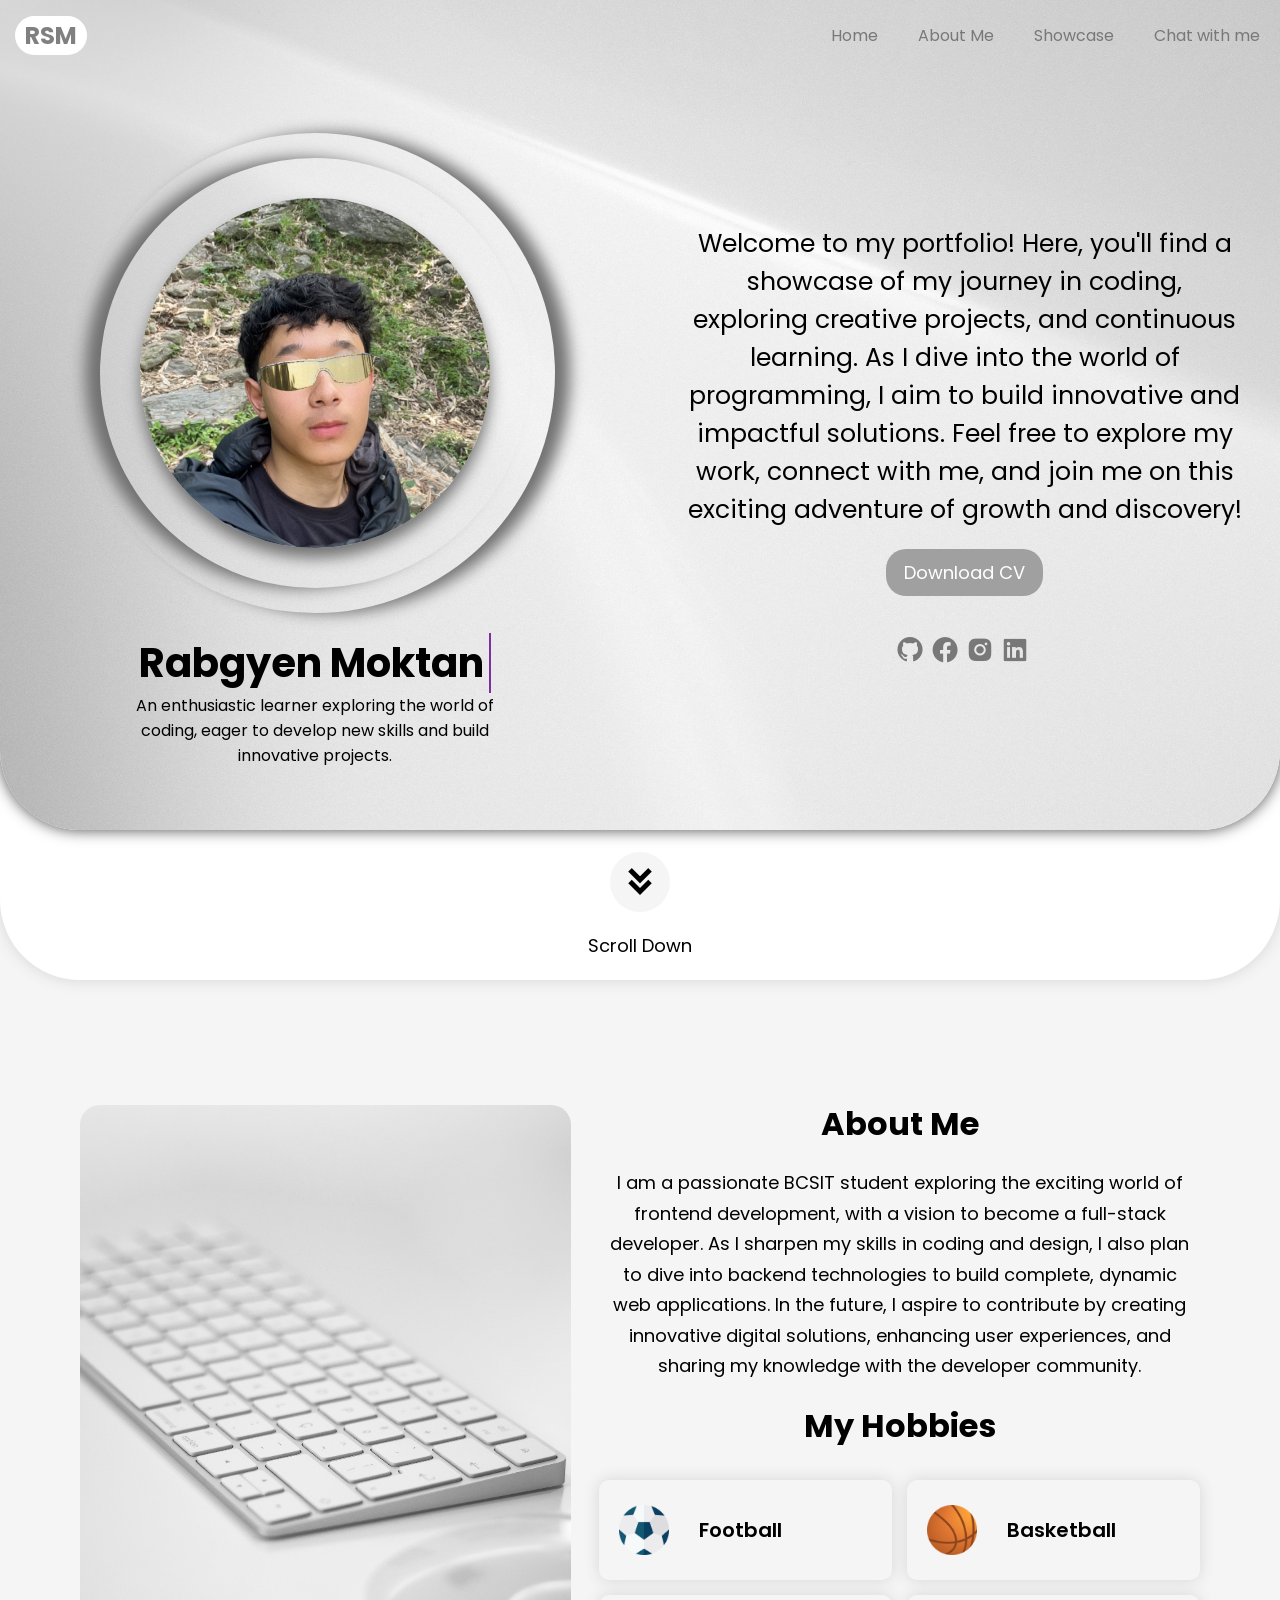
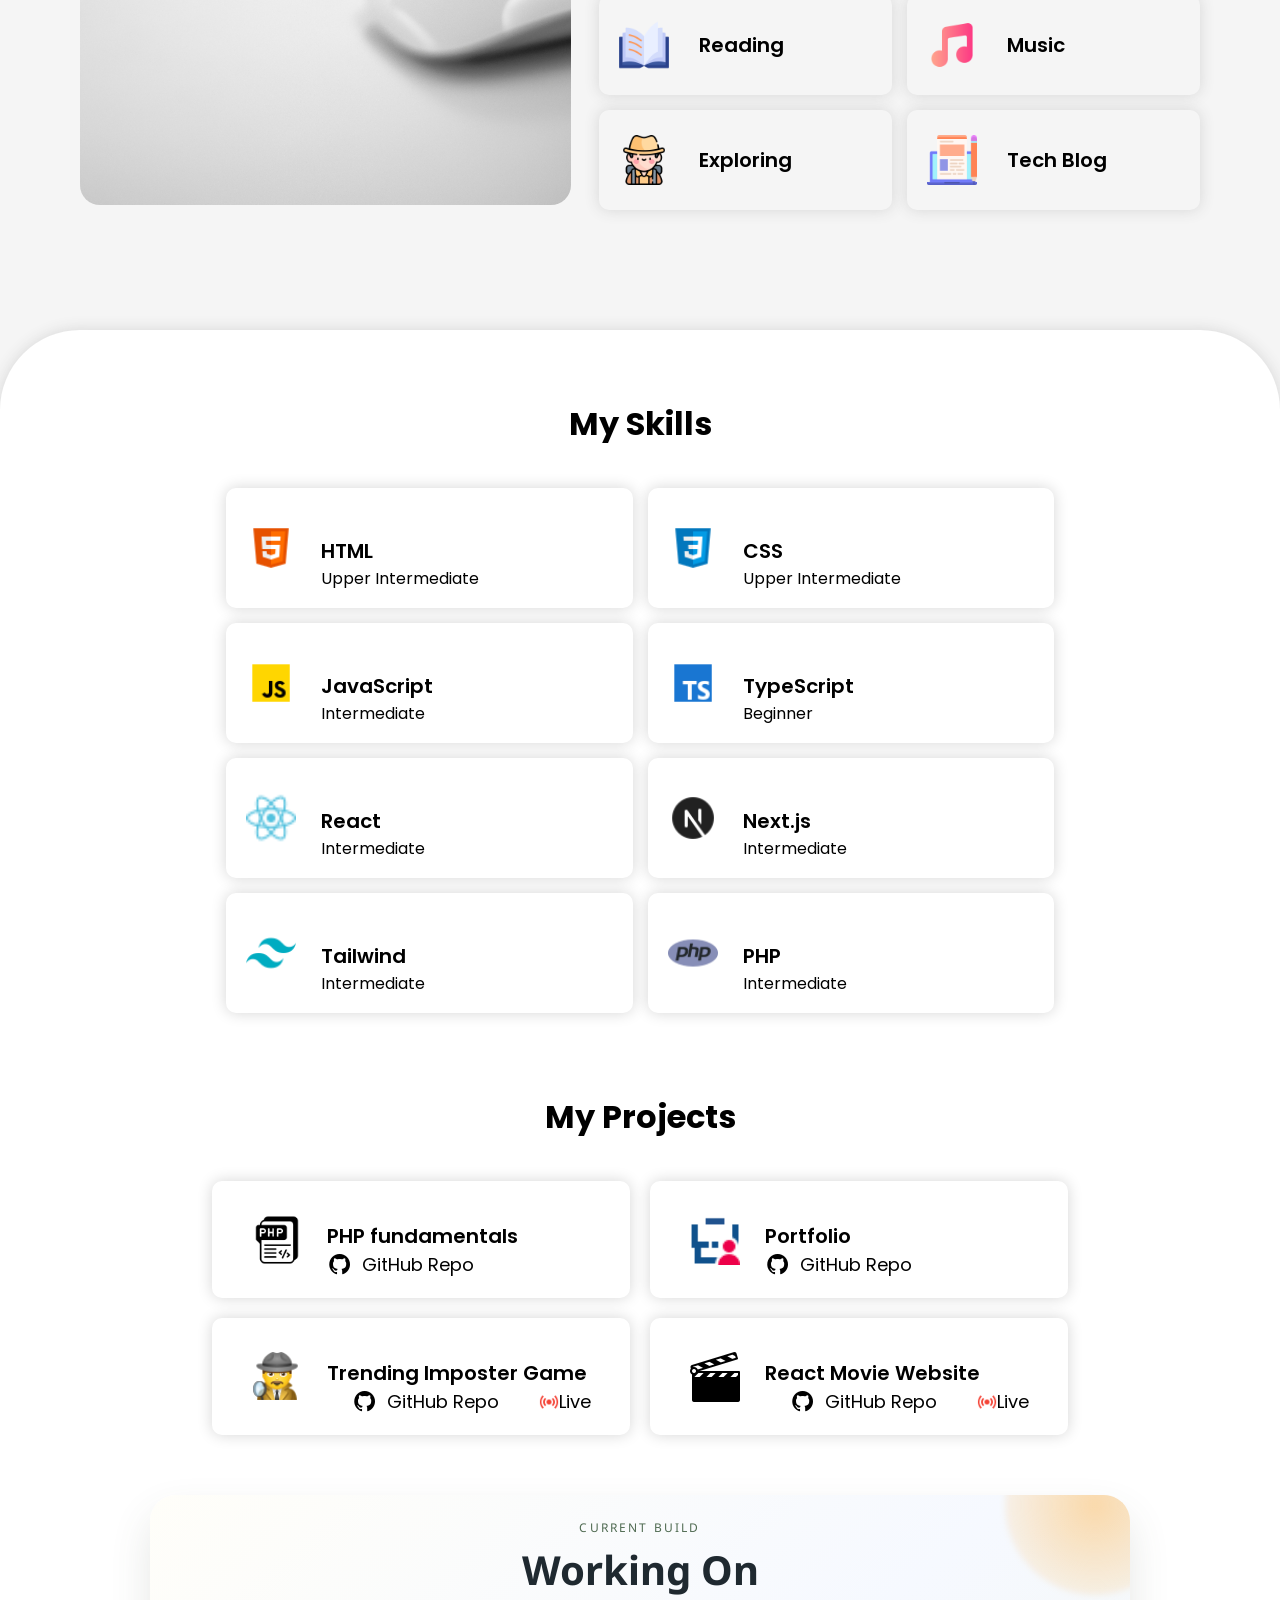
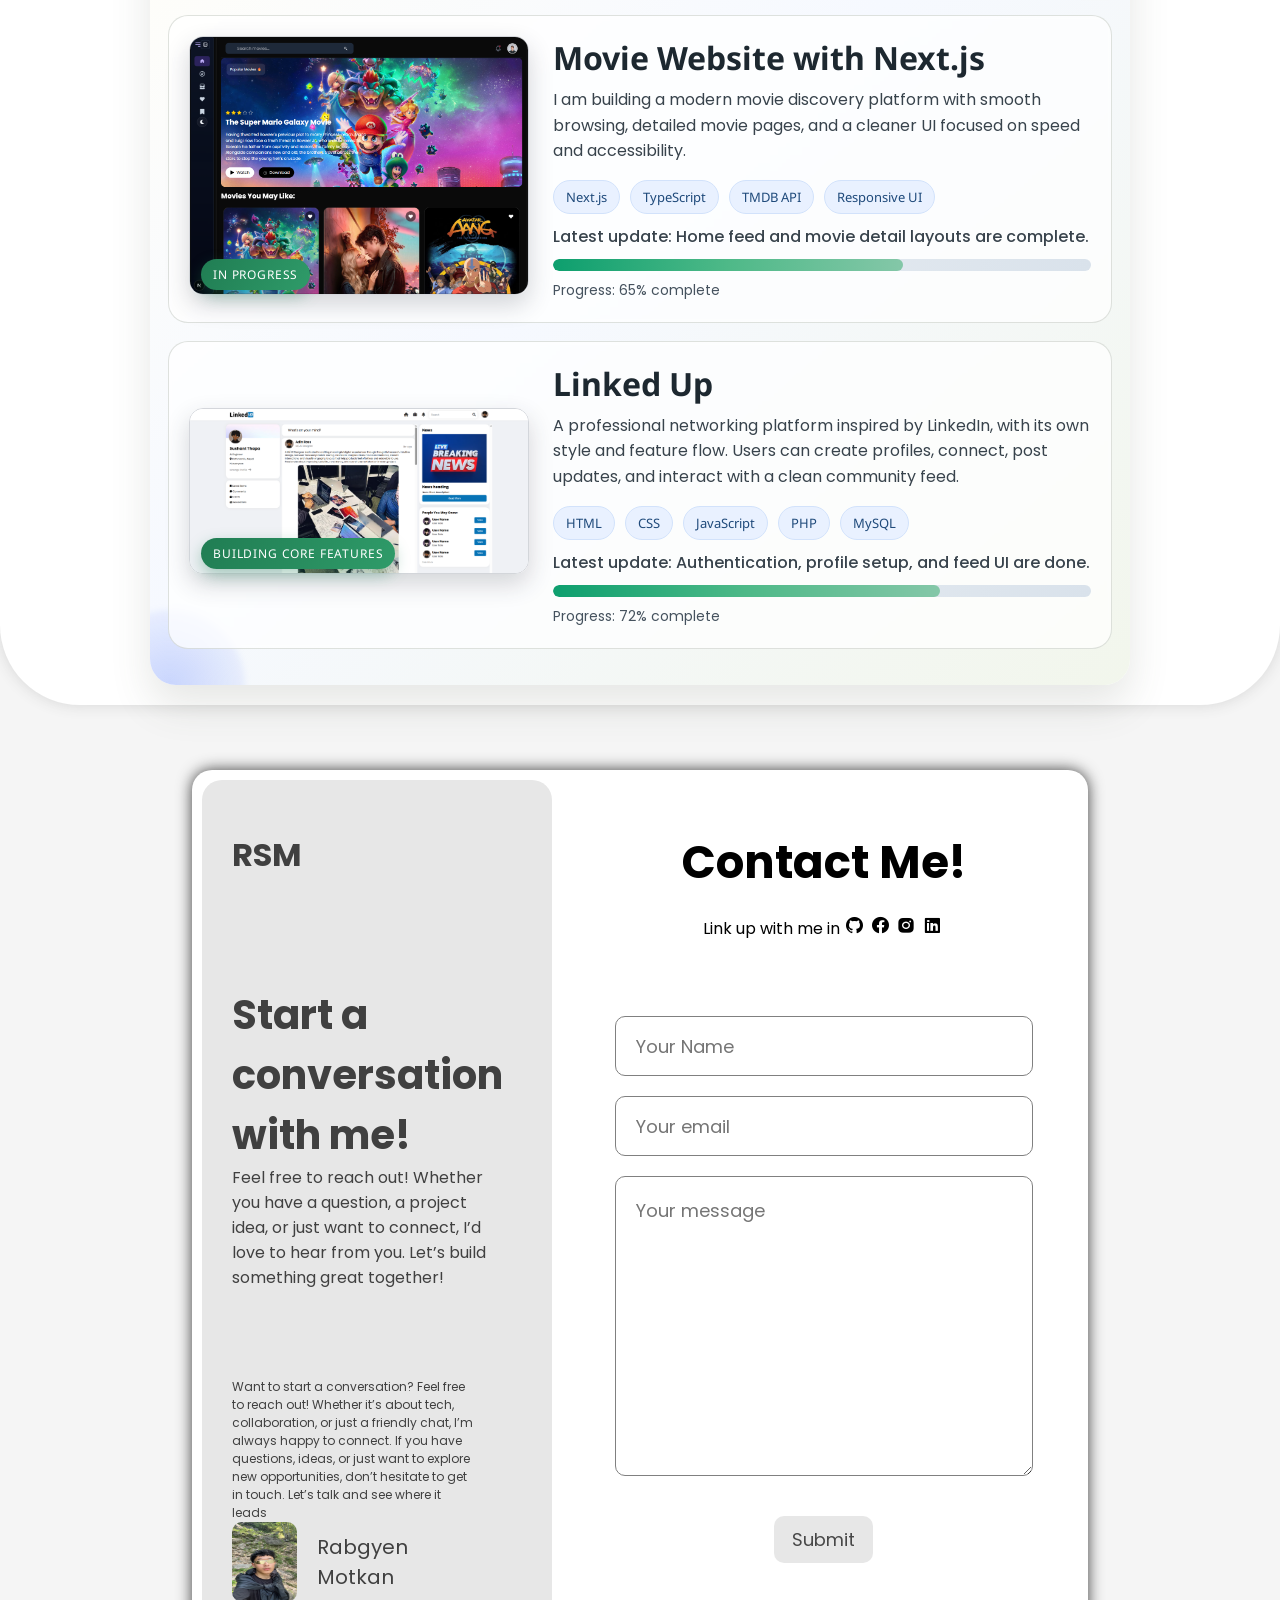
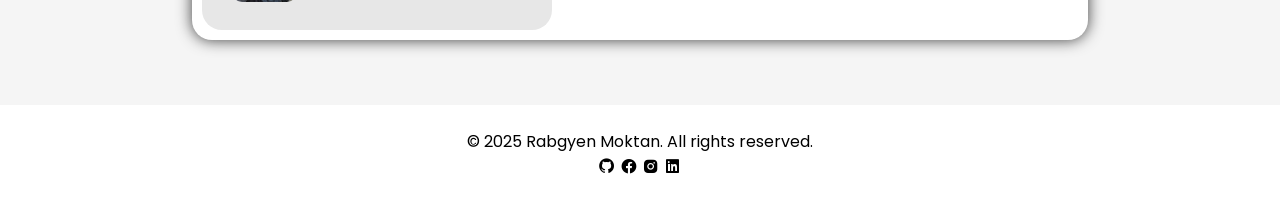
<file: index.html>
<!DOCTYPE html>
<html lang="en">

<head>
    <meta charset="UTF-8">
    <meta name="viewport" content="width=device-width, initial-scale=1.0">
    <link rel="stylesheet" href="style.css">
    <link href='https://unpkg.com/boxicons@2.1.4/css/boxicons.min.css' rel='stylesheet'>
    <link rel="preconnect" href="https://fonts.googleapis.com">
    <link rel="preconnect" href="https://fonts.gstatic.com" crossorigin>
    <link
        href="https://fonts.googleapis.com/css2?family=Noto+Sans:ital,wght@0,100..900;1,100..900&family=Poppins:ital,wght@0,100;0,200;0,300;0,400;0,500;0,600;0,700;0,800;0,900;1,100;1,200;1,300;1,400;1,500;1,600;1,700;1,800;1,900&family=Roboto:ital,wght@0,100;0,300;0,400;0,500;0,700;0,900;1,100;1,300;1,400;1,500;1,700;1,900&display=swap"
        rel="stylesheet">
    <title>Portfolio</title>
</head>

<body>
    <div class="container">
        <div class="home" id="home">
            <header>
                <nav>
                    <div class="logo">
                        <h1>
                            RSM
                        </h1>
                    </div>
                    <div class="menu-container">
                        <input type="checkbox" id="check">
                        <label for="check" class="open-bar"><i class='bx bx-menu-alt-right'></i></label>
                        <div class="links-container">
                            <label for="check" class="close-bar"><i class='bx bx-x'></i></label>
                            <a href="#home">Home</a>
                            <a href="#about">About Me</a>
                            <a href="#showcase">Showcase</a>
                            <a href="#contact" id="chat">Chat with me</a>
                        </div>
                    </div>
                </nav>
            </header>
            <div class="profile">
                <div class="profile-left">
                    <div class="profile-card">
                        <div class="circle-1 circle">
                            <div class="circle-2 circle">
                                <div class="img-circle circle"></div>
                            </div>
                        </div>
                        <h1>Rabgyen Moktan</h1>
                        <p>An enthusiastic learner exploring the world of coding, eager to develop new skills and build
                            innovative projects.</p>
                    </div>
                </div>
                <div class="profile-right">
                    <div class="description">
                        <p>Welcome to my portfolio! Here, you'll find a showcase of my journey in coding, exploring
                            creative projects, and continuous learning. As I dive into the world of programming, I aim
                            to build innovative and impactful solutions. Feel free to explore my work, connect with me,
                            and join me on this exciting adventure of growth and discovery!</p>
                        <a href="Rabgyen.pdf" download="Rabgyen_CV">
                            <button type="button">Download CV</button>
                        </a>
                        <div class="social-icons">
                            <a href="https://github.com/Rabgyen"><i class='bx bxl-github'></i></a>
                            <a href="https://www.facebook.com/rabgyen.moktan.3"><i
                                    class='bx bxl-facebook-circle'></i></a>
                            <a href="https://www.instagram.com/rabgyen_moktan/"><i class='bx bxl-instagram-alt'></i></a>
                            <a href="https://www.linkedin.com/in/rabgyen-moktan-95b639340/"><i
                                    class='bx bxl-linkedin-square'></i></a>
                        </div>
                    </div>
                </div>
            </div>
        </div>
        <div class="scroll-down">
            <i class='bx bxs-chevrons-down'></i>
            <p>Scroll Down</p>
        </div>
    </div>
    <div class="about" id="about">
        <div class="about-container">
            <div class="about-img"></div>
            <div class="about-info">
                <h1>About Me</h1>
                <p>I am a passionate BCSIT student exploring the exciting world of frontend development, with a vision
                    to become a full-stack developer. As I sharpen my skills in coding and design, I also plan to dive
                    into backend technologies to build complete, dynamic web applications. In the future, I aspire to
                    contribute by creating innovative digital solutions, enhancing user experiences, and sharing my
                    knowledge with the developer community. </p>
                <h1 id="my-hobbies">My Hobbies</h1>
                <div class="my-hobbies">
                    <div class="football hobbies">
                        <img src="./images/football-ball.png" alt="img" class="hobbies-img">
                        <p>Football</p>
                    </div>
                    <div class="basketball hobbies">
                        <img src="./images/basket.png" alt="img" class="hobbies-img">
                        <p>Basketball</p>
                    </div>
                    <div class="reading hobbies">
                        <img src="./images/book.png" alt="img" class="hobbies-img">
                        <p>Reading</p>
                    </div>
                    <div class="music hobbies">
                        <img src="./images/music.png" alt="img" class="hobbies-img">
                        <p>Music</p>
                    </div>
                    <div class="exploring hobbies">
                        <img src="./images/explorer.png" alt="img" class="hobbies-img">
                        <p>Exploring</p>
                    </div>
                    <div class="tech-blog hobbies">
                        <img src="./images/blogging.png" alt="img" class="hobbies-img">
                        <p>Tech Blog</p>
                    </div>
                </div>
            </div>
        </div>
    </div>
    <!---Projects-->
    <div class="showcase" id="showcase">
        <div class="skills">
            <h1>My Skills</h1>
            <div class="skill-list">
                <div class="html skill">
                    <img src="./images/icons8-html-48.png" alt="img">
                    <span>
                        <h1>HTML</h1>
                        <p>Upper Intermediate</p>
                    </span>
                </div>
                <div class="css skill">
                    <img src="./images/icons8-css-48.png" alt="img">
                    <span>
                        <h1>CSS</h1>
                        <p>Upper Intermediate</p>
                    </span>
                </div>
                <div class="javaScript skill">
                    <img src="./images/icons8-javascript-48.png" alt="img">
                    <span>
                        <h1>JavaScript</h1>
                        <p>Intermediate</p>
                    </span>
                </div>
                <div class="typescript skill">
                    <img src="./images/icons8-typescript-48.png" alt="img">
                    <span>
                        <h1>TypeScript</h1>
                        <p>Beginner</p>
                    </span>
                </div>
                <div class="react skill">
                    <img src="./images/icons8-react-24.png" alt="img">
                    <span>
                        <h1>React</h1>
                        <p>Intermediate</p>
                    </span>
                </div>
                <div class="next skill">
                    <img src="./images/icons8-nextjs-48.png" alt="img">
                    <span>
                        <h1>Next.js</h1>
                        <p>Intermediate</p>
                    </span>
                </div>
                <div class="tailwind skill">
                    <img src="./images/icons8-tailwind-css-48.png" alt="img">
                    <span>
                        <h1>Tailwind</h1>
                        <p>Intermediate</p>
                    </span>
                </div>
                <div class="php skill">
                    <img src="./images/icons8-php-48.png" alt="img">
                    <span>
                        <h1>PHP</h1>
                        <p>Intermediate</p>
                    </span>
                </div>
            </div>
        </div>
        <div class="project">
            <div class="projects">
                <h1>My Projects</h1>
                <div class="project-list">
                    <div class="php work">
                        <img src="./images/icons8-php-68.png" alt="img">
                        <span>
                            <h1>PHP fundamentals</h1>
                            <a href="https://github.com/Rabgyen/PHP"><i class='bx bxl-github'></i>
                                <p>GitHub Repo</p>
                            </a>
                        </span>
                    </div>
                    <div class="portfolio work">
                        <img src="./images/icons8-portfolio-32.png" alt="img">
                        <span>
                            <h1>Portfolio</h1>
                            <a href="https://github.com/Rabgyen/portfolio"><i class='bx bxl-github'></i>
                                <p>GitHub Repo</p>
                            </a>
                        </span>
                    </div>
                    <div class="imposter work">
                        <img src="./images/icons8-man-detective-48.png" alt="img">
                        <span>
                            <h1>Trending Imposter Game</h1>
                            <span style="display: flex;">
                                <a href="https://github.com/Rabgyen/Imposter-Game"><i class='bx bxl-github'></i>
                                    <p>GitHub Repo</p>
                                </a>
                                <a href="https://rabgyen.github.io/Imposter-Game/">
                                    <img src="./images/icons8-live-48.png" alt="live"
                                        style="height: 20px; width: 20px;">
                                    Live</a>
                            </span>
                        </span>
                    </div>
                    <div class="movie work">
                        <img src="./images/icons8-clapperboard-50.png" alt="img">
                        <span>
                            <h1>React Movie Website</h1>
                            <span style="display: flex;">
                                <a href="https://github.com/Rabgyen/movie-website"><i class='bx bxl-github'></i>
                                    <p>GitHub Repo</p>
                                </a>
                                <a href="https://rabgyen.github.io/movie-website/#/">
                                    <img src="./images/icons8-live-48.png" alt="live"
                                        style="height: 20px; width: 20px;">
                                    Live</a>
                            </span>
                        </span>
                    </div>
                </div>
            </div>
        </div>
        <div class="working">
            <div class="working-heading">
                <p class="working-eyebrow">Current Build</p>
                <h1>Working On</h1>
            </div>
            <div class="working-list">
                <div class="working-project">
                    <div class="working-image-wrap">
                        <img src="./images/movie-website-nextjs.png" alt="Movie website preview">
                        <span class="status-pill">In Progress</span>
                    </div>
                    <div class="working-content">
                        <h2>Movie Website with Next.js</h2>
                        <p>I am building a modern movie discovery platform with smooth browsing, detailed movie pages,
                            and a cleaner UI focused on speed and accessibility.</p>
                        <div class="working-meta">
                            <span>Next.js</span>
                            <span>TypeScript</span>
                            <span>TMDB API</span>
                            <span>Responsive UI</span>
                        </div>
                        <p class="working-update">Latest update: Home feed and movie detail layouts are complete.</p>
                        <div class="working-progress">
                            <div class="progress-track">
                                <span class="progress-fill"></span>
                            </div>
                            <p>Progress: 65% complete</p>
                        </div>
                    </div>
                </div>
                <div class="working-project">
                    <div class="working-image-wrap">
                        <img src="./images/linked-up.png" alt="Linked Up social platform preview">
                        <span class="status-pill">Building Core Features</span>
                    </div>
                    <div class="working-content">
                        <h2>Linked Up</h2>
                        <p>A professional networking platform inspired by LinkedIn, with its own style and feature flow.
                            Users can create profiles, connect, post updates, and interact with a clean community feed.
                        </p>
                        <div class="working-meta">
                            <span>HTML</span>
                            <span>CSS</span>
                            <span>JavaScript</span>
                            <span>PHP</span>
                            <span>MySQL</span>
                        </div>
                        <p class="working-update">Latest update: Authentication, profile setup, and feed UI are done.
                        </p>
                        <div class="working-progress">
                            <div class="progress-track">
                                <span class="progress-fill linked-up-progress"></span>
                            </div>
                            <p>Progress: 72% complete</p>
                        </div>
                    </div>
                </div>
            </div>
        </div>
    </div>
    <!--Contact-->
    <div class="contact" id="contact">
        <div class="form">
            <div class="side-form">
                <div class="inside-side-form">
                    <h1 id="side-form-heading">RSM</h1>
                    <div class="form-msg">
                        <h1>Start a conversation with me!</h1>
                        <p>Feel free to reach out! Whether you have a question, a project idea, or just want to connect,
                            I’d love to hear from you. Let’s build something great together!</p>
                    </div>
                </div>
                <div class="form-info">
                    <span>
                        <p>Want to start a conversation? Feel free to reach out! Whether it’s about tech, collaboration,
                            or just a friendly chat, I’m always happy to connect. If you have questions, ideas, or just
                            want to explore new opportunities, don’t hesitate to get in touch. Let’s talk and see where
                            it leads
                        </p>
                        <p id="form-p"><img src="./images/profile.JPG" alt="img"> Rabgyen Motkan</p>
                    </span>
                </div>
            </div>
            <div class="form-container">
                <div class="connet-with-me">
                    <h1>Contact Me!</h1>
                    <p>Link up with me in <a href="https://github.com/Rabgyen"><i class='bx bxl-github'></i></a>
                        <a href="https://www.facebook.com/rabgyen.moktan.3"><i class='bx bxl-facebook-circle'></i></a>
                        <a href="https://www.instagram.com/rabgyen_moktan/"><i class='bx bxl-instagram-alt'></i></a>
                        <a href="https://www.linkedin.com/in/rabgyen-moktan-005b70338/?trk=opento_sprofile_details"><i
                                class='bx bxl-linkedin-square'></i></a>
                    </p>
                </div>
                <form action="https://api.web3forms.com/submit" method="POST">
                    <input type="hidden" name="access_key" value="4c75dc6a-21fb-48da-babd-262c49529d23">
                    <input type="text" class="form-input" name="Name" placeholder="Your Name" required>
                    <input type="email" class="form-input" name="Email" placeholder="Your email" required>
                    <textarea class="form-input" name="Message" rows="6" placeholder="Your message"></textarea>
                    <button id="submit" type="submit">Submit</button>
                </form>
            </div>
        </div>
    </div>
    <footer>
        <p> © 2025 Rabgyen Moktan. All rights reserved.</p>
        <p><a href="https://github.com/Rabgyen"><i class='bx bxl-github'></i></a>
            <a href="https://www.facebook.com/rabgyen.moktan.3"><i class='bx bxl-facebook-circle'></i></a>
            <a href="https://www.instagram.com/rabgyen_moktan/"><i class='bx bxl-instagram-alt'></i></a>
            <a href="https://www.linkedin.com/in/rabgyen-moktan-005b70338/?trk=opento_sprofile_details"><i
                    class='bx bxl-linkedin-square'></i></a>
        </p>

    </footer>
    <script src="script.js"></script>
</body>

</html>
</file>
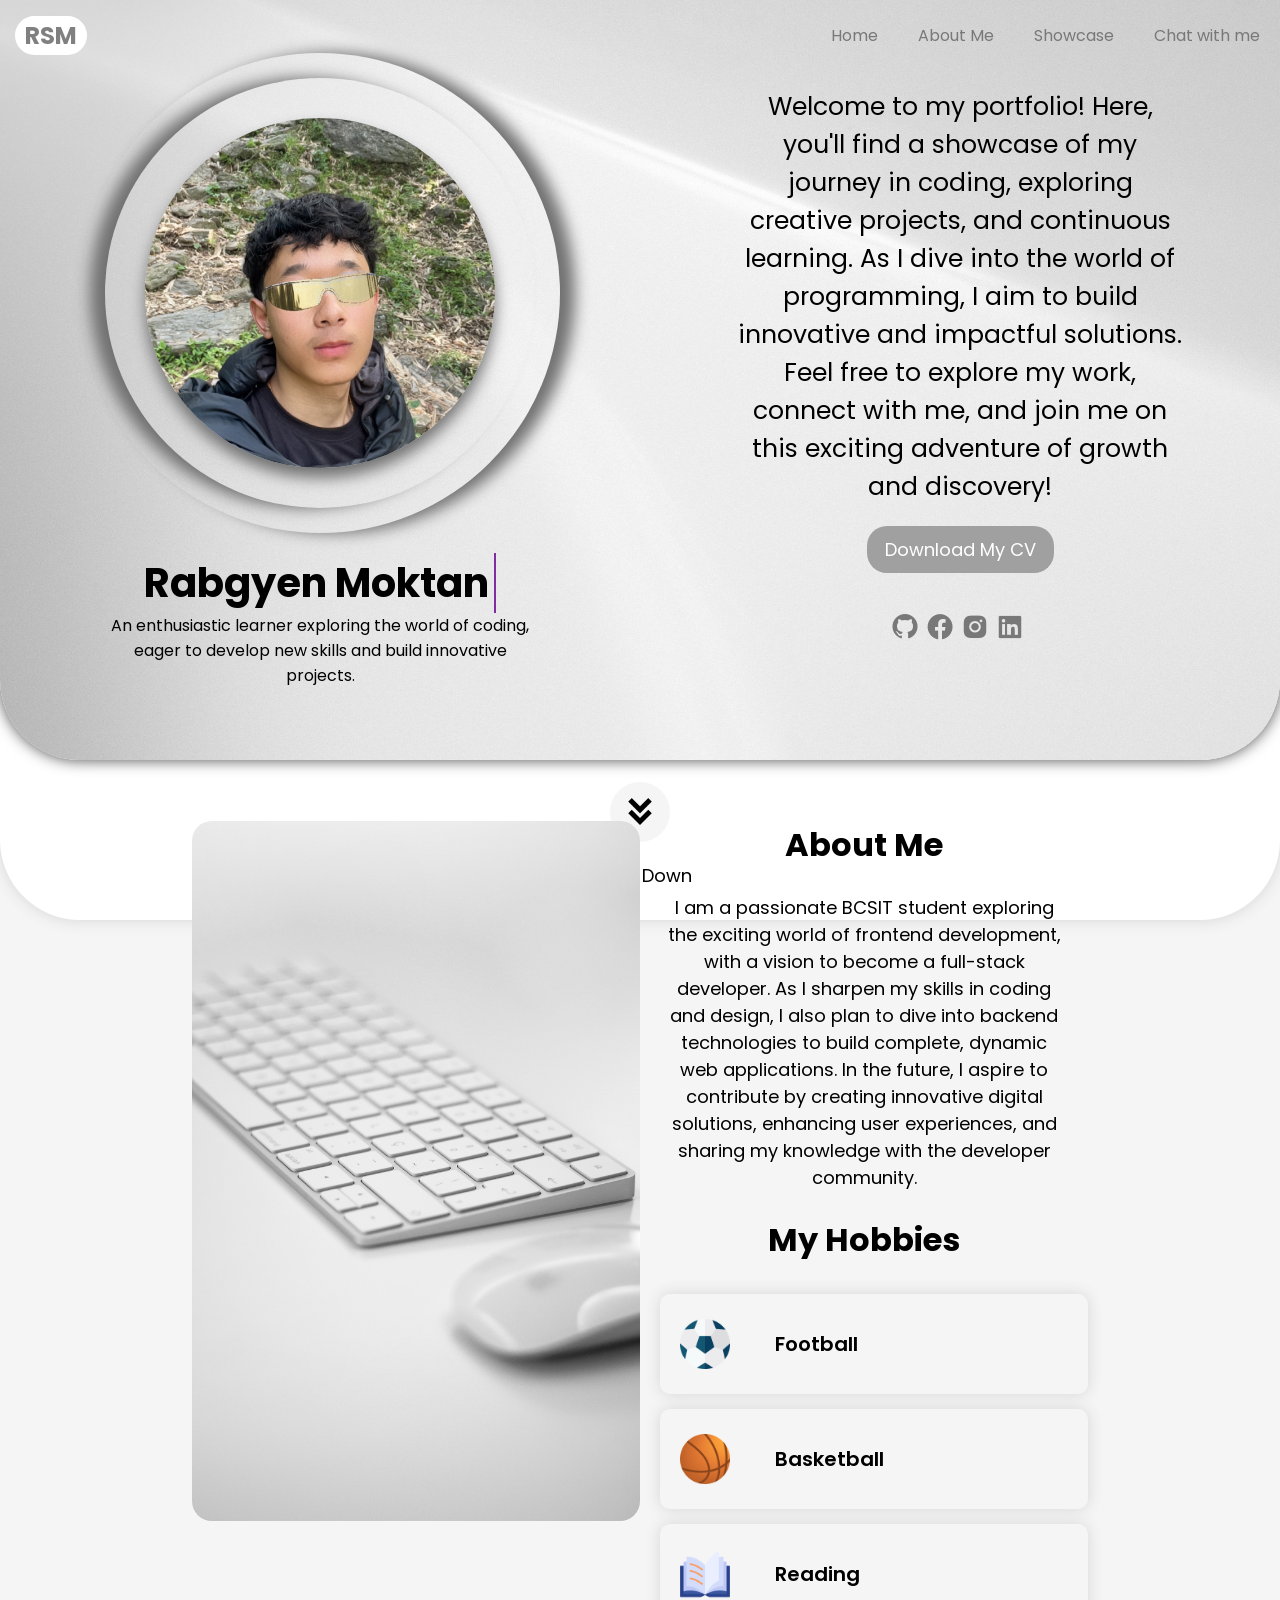
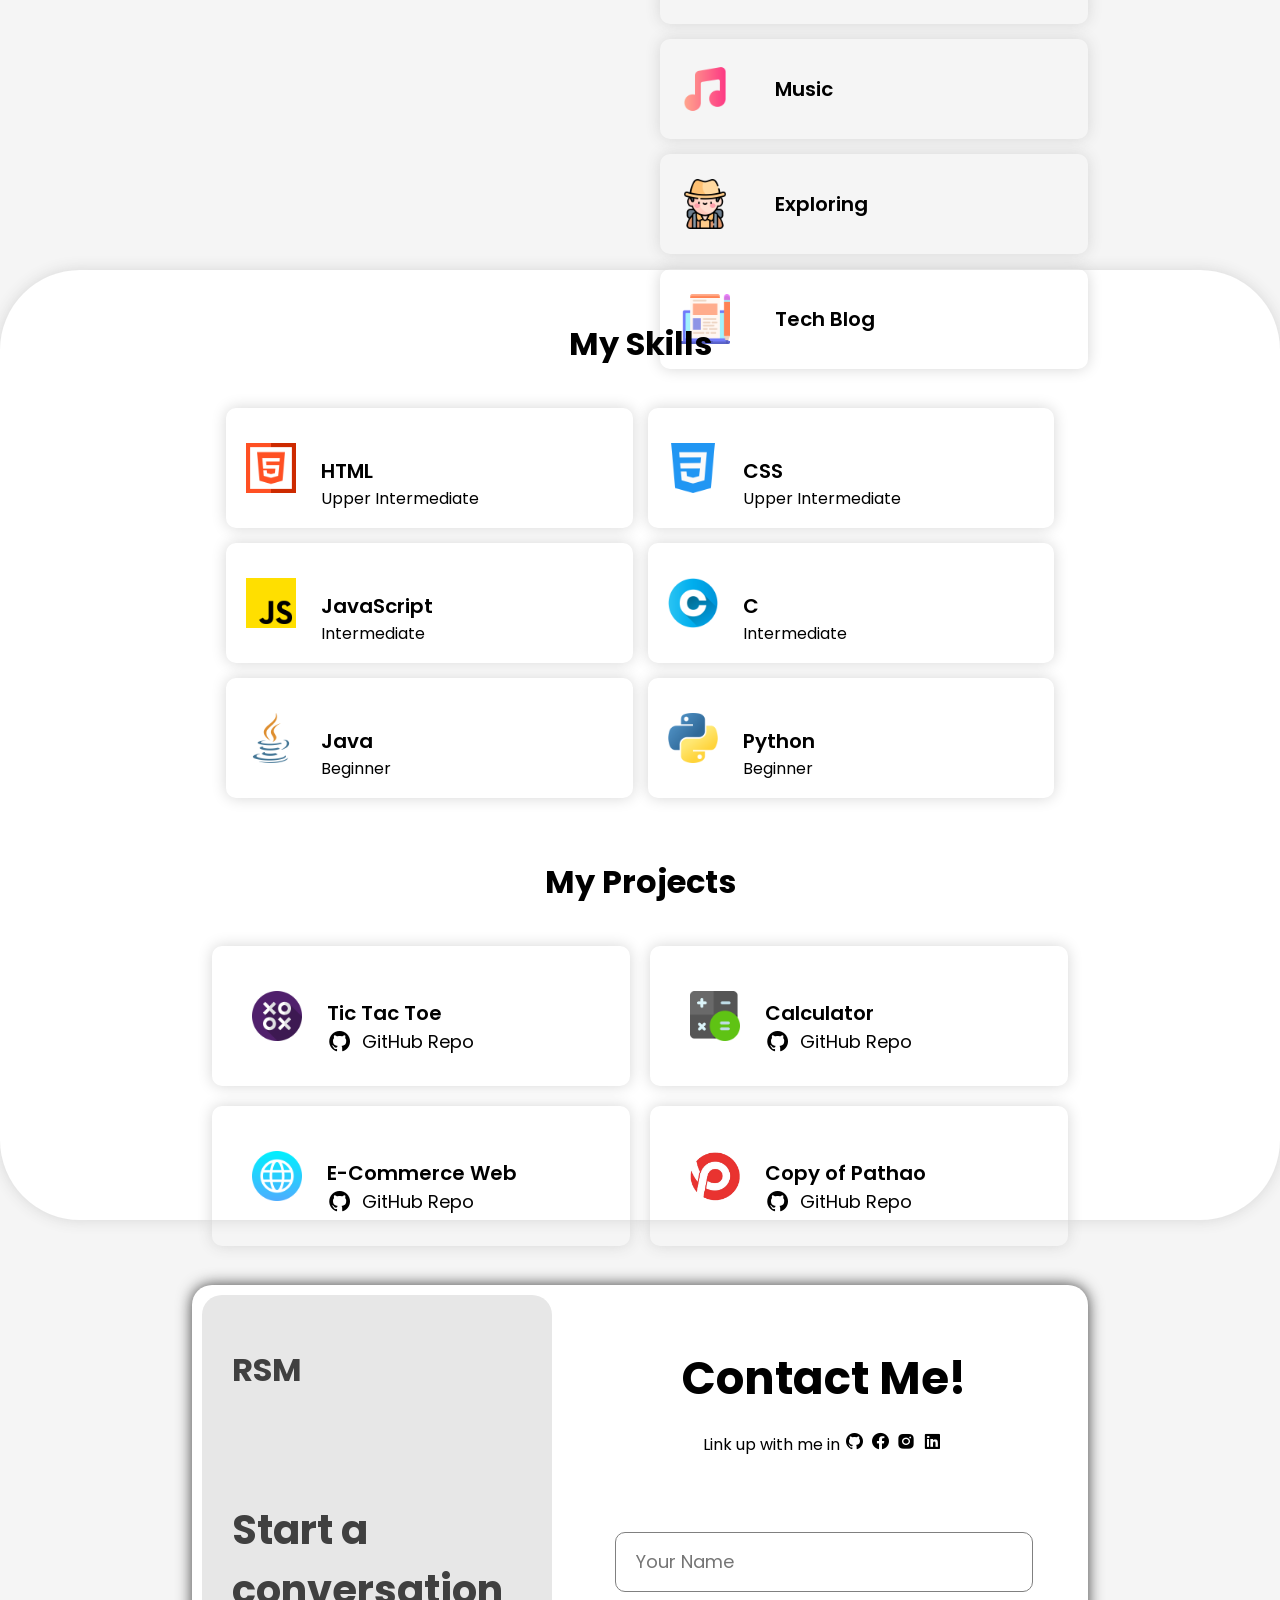
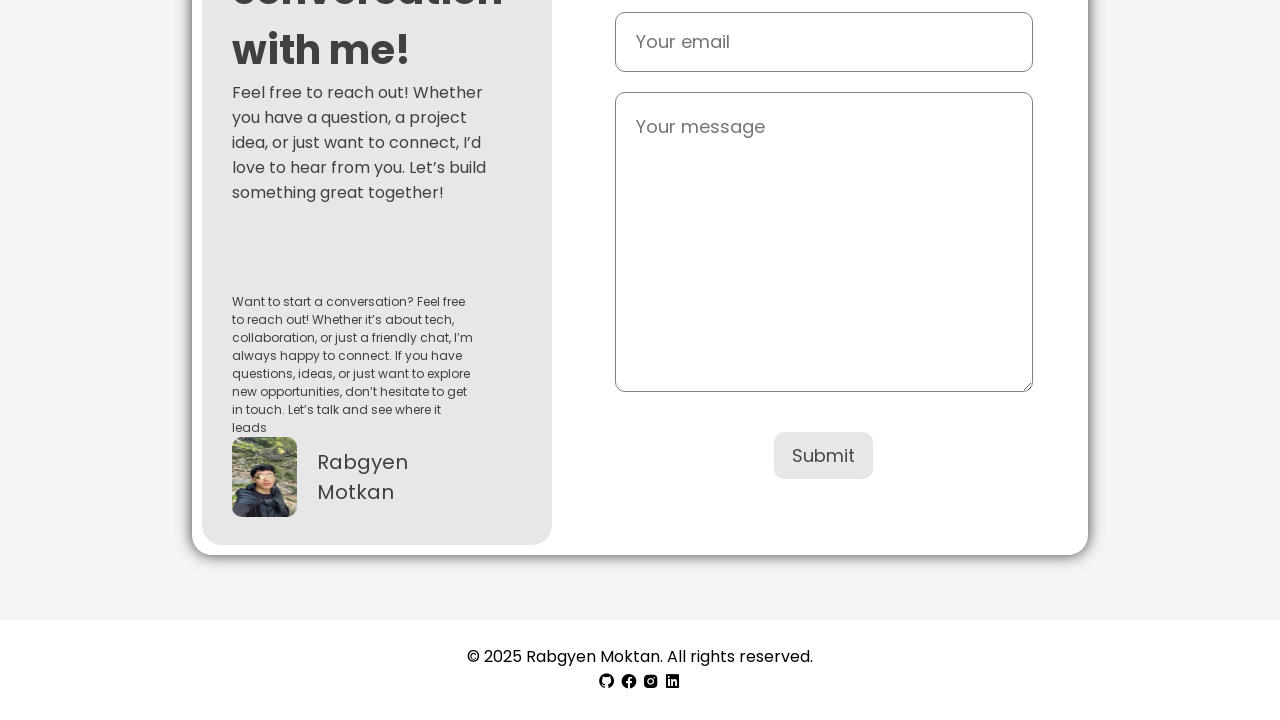
<file: portfolio/portfolio.html>
<!DOCTYPE html>
<html lang="en">

<head>
    <meta charset="UTF-8">
    <meta name="viewport" content="width=device-width, initial-scale=1.0">
    <link rel="stylesheet" href="portfolio.css">
    <link href='https://unpkg.com/boxicons@2.1.4/css/boxicons.min.css' rel='stylesheet'>
    <link rel="preconnect" href="https://fonts.googleapis.com">
    <link rel="preconnect" href="https://fonts.gstatic.com" crossorigin>
    <link
        href="https://fonts.googleapis.com/css2?family=Noto+Sans:ital,wght@0,100..900;1,100..900&family=Poppins:ital,wght@0,100;0,200;0,300;0,400;0,500;0,600;0,700;0,800;0,900;1,100;1,200;1,300;1,400;1,500;1,600;1,700;1,800;1,900&family=Roboto:ital,wght@0,100;0,300;0,400;0,500;0,700;0,900;1,100;1,300;1,400;1,500;1,700;1,900&display=swap"
        rel="stylesheet">
    <title>Portfolio</title>
</head>

<body>
    <div class="container">
        <div class="home" id="home">
            <header>
                <nav>
                    <div class="logo">
                        <h1>
                            RSM
                        </h1>
                    </div>
                    <div class="menu-container">
                        <input type="checkbox" id="check">
                        <label for="check" class="open-bar"><i class='bx bx-menu-alt-right'></i></label>
                        <div class="links-container">
                            <label for="check" class="close-bar"><i class='bx bx-x'></i></label>
                            <a href="#home">Home</a>
                            <a href="#about">About Me</a>
                            <a href="#showcase">Showcase</a>
                            <a href="#contact" id="chat">Chat with me</a>
                        </div>
                    </div>
                </nav>
            </header>
            <div class="profile">
                <div class="profile-left">
                    <div class="profile-card">
                        <div class="circle-1 circle">
                            <div class="circle-2 circle">
                                <div class="img-circle circle"></div>
                            </div>
                        </div>
                        <h1>Rabgyen Moktan</h1>
                        <p>An enthusiastic learner exploring the world of coding, eager to develop new skills and build
                            innovative projects.</p>
                    </div>
                </div>
                <div class="profile-right">
                    <div class="description">
                        <p>Welcome to my portfolio! Here, you'll find a showcase of my journey in coding, exploring
                            creative projects, and continuous learning. As I dive into the world of programming, I aim
                            to build innovative and impactful solutions. Feel free to explore my work, connect with me,
                            and join me on this exciting adventure of growth and discovery!</p>
                        <button>Download My CV</button>
                        <div class="social-icons">
                            <a href="https://github.com/Rabgyen"><i class='bx bxl-github'></i></a>
                            <a href="https://www.facebook.com/rabgyen.moktan.3"><i
                                    class='bx bxl-facebook-circle'></i></a>
                            <a href="https://www.instagram.com/rabgyen_moktan/"><i class='bx bxl-instagram-alt'></i></a>
                            <a href="https://www.linkedin.com/in/rabgyen-moktan-005b70338/?trk=opento_sprofile_details"><i
                                    class='bx bxl-linkedin-square'></i></a>
                        </div>
                    </div>
                </div>
            </div>
        </div>
        <div class="scroll-down">
            <i class='bx bxs-chevrons-down'></i>
            <p>Scroll Down</p>
        </div>
    </div>
    <div class="about" id="about">
        <div class="about-container">
            <div class="about-img"></div>
            <div class="about-info">
                <h1>About Me</h1>
                <p>I am a passionate BCSIT student exploring the exciting world of frontend development, with a vision
                    to become a full-stack developer. As I sharpen my skills in coding and design, I also plan to dive
                    into backend technologies to build complete, dynamic web applications. In the future, I aspire to
                    contribute by creating innovative digital solutions, enhancing user experiences, and sharing my
                    knowledge with the developer community. </p>
                <h1 id="my-hobbies">My Hobbies</h1>
                <div class="my-hobbies">
                    <div class="football hobbies">
                        <img src="./images/football-ball.png" alt="img" class="hobbies-img">
                        <p>Football</p>
                    </div>
                    <div class="basketball hobbies">
                        <img src="./images/basket.png" alt="img" class="hobbies-img">
                        <p>Basketball</p>
                    </div>
                    <div class="reading hobbies">
                        <img src="./images/book.png" alt="img" class="hobbies-img">
                        <p>Reading</p>
                    </div>
                    <div class="music hobbies">
                        <img src="./images/music.png" alt="img" class="hobbies-img">
                        <p>Music</p>
                    </div>
                    <div class="exploring hobbies">
                        <img src="./images/explorer.png" alt="img" class="hobbies-img">
                        <p>Exploring</p>
                    </div>
                    <div class="tech-blog hobbies">
                        <img src="./images/blogging.png" alt="img" class="hobbies-img">
                        <p>Tech Blog</p>
                    </div>
                </div>
            </div>
        </div>
    </div>
    <!---Projects-->
    <div class="showcase" id="showcase">
        <div class="skills">
            <h1>My Skills</h1>
            <div class="skill-list">
                <div class="html skill">
                    <img src="./images/html.png" alt="img">
                    <span>
                        <h1>HTML</h1>
                        <p>Upper Intermediate</p>
                    </span>
                </div>
                <div class="css skill">
                    <img src="./images/css.png" alt="img">
                    <span>
                        <h1>CSS</h1>
                        <p>Upper Intermediate</p>
                    </span>
                </div>
                <div class="javaScript skill">
                    <img src="./images/js.png" alt="img">
                    <span>
                        <h1>JavaScript</h1>
                        <p>Intermediate</p>
                    </span>
                </div>
                <div class="c skill">
                    <img src="./images/c.png" alt="img">
                    <span>
                        <h1>C</h1>
                        <p>Intermediate</p>
                    </span>
                </div>
                <div class="java skill">
                    <img src="./images/java.png" alt="img">
                    <span>
                        <h1>Java</h1>
                        <p>Beginner</p>
                    </span>
                </div>
                <div class="python skill">
                    <img src="./images/python.png" alt="img">
                    <span>
                        <h1>Python</h1>
                        <p>Beginner</p>
                    </span>
                </div>
            </div>
        </div>
        <div class="project">
            <div class="projects">
                <h1>My Projects</h1>
                <div class="project-list">
                    <div class="tic work">
                        <img src="./images/tic-tac-toe.png" alt="img">
                        <span>
                            <h1>Tic Tac Toe</h1>
                            <a href="#"><i class='bx bxl-github'></i>
                                <p>GitHub Repo</p>
                            </a>
                        </span>
                    </div>
                    <div class="calculator work">
                        <img src="./images/calculator.png" alt="img">
                        <span>
                            <h1>Calculator</h1>
                            <a href="#"><i class='bx bxl-github'></i>
                                <p>GitHub Repo</p>
                            </a>
                        </span>
                    </div>
                    <div class="web work">
                        <img src="./images/web.png" alt="img">
                        <span>
                            <h1>E-Commerce Web</h1>
                            <a href="#"><i class='bx bxl-github'></i>
                                <p>GitHub Repo</p>
                            </a>
                        </span>
                    </div>
                    <div class="pathao work">
                        <img src="./images/pathao.png" alt="img">
                        <span>
                            <h1>Copy of Pathao</h1>
                            <a href="#"><i class='bx bxl-github'></i>
                                <p>GitHub Repo</p>
                            </a>
                        </span>
                    </div>
                </div>
            </div>
        </div>
    </div>
    <!--Contact-->
    <div class="contact" id="contact">
        <div class="form">
            <div class="side-form">
                <div class="inside-side-form">
                    <h1 id="side-form-heading">RSM</h1>
                    <div class="form-msg">
                        <h1>Start a conversation with me!</h1>
                        <p>Feel free to reach out! Whether you have a question, a project idea, or just want to connect,
                            I’d love to hear from you. Let’s build something great together!</p>
                    </div>
                </div>
                <div class="form-info">
                    <span>
                        <p>Want to start a conversation? Feel free to reach out! Whether it’s about tech, collaboration,
                            or just a friendly chat, I’m always happy to connect. If you have questions, ideas, or just
                            want to explore new opportunities, don’t hesitate to get in touch. Let’s talk and see where
                            it leads
                        </p>
                        <p id="form-p"><img src="./images/profile.JPG" alt="img"> Rabgyen Motkan</p>
                    </span>
                </div>
            </div>
            <div class="form-container">
                <div class="connet-with-me">
                <h1>Contact Me!</h1>
                <p>Link up with me in <a href="https://github.com/Rabgyen"><i class='bx bxl-github'></i></a>
                    <a href="https://www.facebook.com/rabgyen.moktan.3"><i class='bx bxl-facebook-circle'></i></a>
                    <a href="https://www.instagram.com/rabgyen_moktan/"><i class='bx bxl-instagram-alt'></i></a>
                    <a href="https://www.linkedin.com/in/rabgyen-moktan-005b70338/?trk=opento_sprofile_details"><i
                            class='bx bxl-linkedin-square'></i></a>
                </p>
                </div>
                <form action="https://api.web3forms.com/submit" method="POST">
                    <input type="hidden" name="access_key" value="4c75dc6a-21fb-48da-babd-262c49529d23">
                    <input type="text" class="form-input" name="Name" placeholder="Your Name" required>
                    <input type="email" class="form-input" name="Email" placeholder="Your email" required>
                    <textarea class="form-input" name="Message" rows="6" placeholder="Your message"></textarea>
                    <button id="submit" type="submit">Submit</button>
                </form>
            </div>
        </div>
    </div>
    <footer>
        <p> © 2025 Rabgyen Moktan. All rights reserved.</p>
        <p><a href="https://github.com/Rabgyen"><i class='bx bxl-github'></i></a>
            <a href="https://www.facebook.com/rabgyen.moktan.3"><i class='bx bxl-facebook-circle'></i></a>
            <a href="https://www.instagram.com/rabgyen_moktan/"><i class='bx bxl-instagram-alt'></i></a>
            <a href="https://www.linkedin.com/in/rabgyen-moktan-005b70338/?trk=opento_sprofile_details"><i
                    class='bx bxl-linkedin-square'></i></a></p>
        
    </footer>
    <script src="main.js"></script>
</body>

</html>
</file>
<file: style.css>
* {
    padding: 0;
    margin: 0;
    box-sizing: border-box;
}

html {
    scroll-behavior: smooth;
}

body {
    background-color: #F5F5F5;
    font-family: "Poppins", sans-serif;
}

.container {
    min-height: 920px;
    height: auto;
    width: 100%;
    border-radius: 0 0 80px 80px;
    background-color: white;
    box-shadow: 0 0 15px rgb(213, 213, 213);
}

.container .scroll-down {
    height: 150px;
    width: 100%;
    display: flex;
    justify-content: center;
    align-items: center;
    flex-direction: column;
}

.scroll-down i {
    font-size: 40px;
    animation: hu__hu__ infinite 2s ease-in-out;
    padding: 10px;
    background-color: #F5F5F5;
    border-radius: 50%;
}

.scroll-down p {
    font-family: "Poppins", sans-serif;
    margin-top: 20px;
    font-size: 18px;
}

@keyframes hu__hu__ {
    50% {
        transform: translateY(20px)
    }
}

.home {
    min-height: 760px;
    height: auto;
    padding: 100px 0 30px;
    width: 100%;
    background-color: #F5F5F5;
    border-radius: 0 0 80px 80px;
    box-shadow: 0 0 15px rgb(79, 76, 76);
    background: url('./images/home-background.jpg') no-repeat center / cover;
}

header {
    height: 70px;
    width: 100%;
    position: fixed;
    top: 0;
    z-index: 100;
}

nav {
    height: 100%;
    width: 100%;
    display: flex;
    justify-content: space-between;
    align-items: center;
}

nav .logo h1 {
    padding: 2px 10px 2px 10px;
    border-radius: 20px;
    margin-left: 15px;
    font-family: "Poppins", sans-serif;
    color: grey;
    background-color: white;
}

nav .menu-container {
    display: flex;
}

.menu-container label,
input#check {
    font-size: 30px;
    color: grey;
    display: none;
}

.menu-container .open-bar {
    margin-right: 20px;
}

.menu-container .links-container {
    height: 100%;
    width: max-content;
    display: flex;
    z-index: 100;
}

.links-container a {
    height: 100%;
    color: #787878;
    text-decoration: none;
    display: flex;
    align-items: center;
    padding: 5px 20px;
    font-family: "Poppins", serif;
    transition: 0.3s ease;
    position: relative;
}

.links-container a::after {
    content: "";
    position: absolute;
    height: 3px;
    width: 0%;
    background-color: grey;
    left: 0;
    bottom: 0px;
    margin-left: 15px;
    transition: 0.3s ease;
}

.links-container a:hover::after {
    width: 70%;
}

.links-container a#menu-blog:hover::after {
    width: 60%;
}

.links-container a#menu-chat:hover::after {
    width: 80%;
}

@media (max-width:800px) {
    .links-container {
        transition: 0.2s ease;
        flex-direction: column;
        align-items: flex-end;
        position: fixed;
        top: 0;
        right: -100%;
        background-color: #f1f1f1;
        z-index: 10;
        width: 300px !important;
        box-shadow: -5px 0 5px rgba(0, 0, 0, 0.1);
    }

    .links-container a {
        width: 100%;
        height: 70px;
    }

    .links-container a::after {
        display: none;
    }

    .links-container a:hover {
        background-color: rgb(87, 87, 87);
        color: white;
    }

    .menu-container label {
        display: block;
        color: black;
        font-size: 30px;
    }

    .close-bar {
        text-align: left;
        width: 100%;
    }

    #check:checked~.links-container {
        right: 0;
    }

    .container {
        min-height: auto;
        border-radius: 0 0 48px 48px;
    }

    .home {
        height: auto;
        min-height: 0;
        padding: 92px 0 20px;
        border-radius: 0 0 48px 48px;
    }

    .container .scroll-down {
        height: 110px;
    }

    .home .profile {
        min-height: 0;
        grid-template-columns: 1fr;
        gap: 10px;
    }

    .profile .profile-left,
    .profile .profile-right {
        min-height: 0;
        padding: 8px 0;
    }

    .profile-right .description {
        width: min(700px, 92%);
    }

    .profile-card h1 {
        font-size: 36px !important;
        text-align: center;
        width: 292px;
        animation: typing 2s steps(12, end), cursor .2s steps(12, end) infinite !important;
    }

    @keyframes typing {
        from {
            width: 0;
        }
    }

    @keyframes cursor {
        50% {
            border-color: transparent;
        }
    }

    .about {
        margin-top: 70px;
        padding: 24px 0;
        display: block;
        height: auto !important;
    }

    .about-img{
        height: 280px !important;
        border-radius: 16px;
    }

    .about-info h1{
        margin-top: 20px;
    }

    .about-container {
        width: 94%;
        grid-template-columns: 1fr;
        gap: 16px;
    }

    .about-info p {
        font-size: 14px !important;
        line-height: 1.65;
        padding: 8px 4px !important;
    }

    .about-info .my-hobbies {
        margin-top: 18px;
        grid-template-columns: repeat(auto-fit, minmax(145px, 1fr));
        gap: 12px;
    }

    .my-hobbies .hobbies {
        min-height: 84px;
        height: auto;
        padding: 10px;
    }

    .my-hobbies .hobbies img {
        height: 36px;
        width: 36px;
        margin-left: 10px;
    }

    .my-hobbies .hobbies p {
        font-size: 16px;
        margin-left: 12px;
    }

    .skills .skill .info {
        margin-left: 0 !important;
    }

    .profile-right .description {
        height: max-content;
    }

    .profile-right .description p {
        font-size: 16px;
    }

    .circle-1 {
        height: 300px !important;
        width: 300px !important;
    }

    .circle-2 {
        height: 270px !important;
        width: 270px !important;
    }

    .img-circle {
        height: 230px !important;
        width: 230px !important;
    }
    .showcase{
        margin-top: 20px !important;
        height: max-content !important;
        padding-bottom: 70px;
    }
    .side-form{
        display: none !important;
    }

    .form{
        width: 100% !important;
    }
    .form-container{
        width: 100% !important;
    }

}

@media (max-width: 480px) {
    .container {
        border-radius: 0 0 32px 32px;
    }

    .home {
        min-height: 0;
        padding: 86px 0 16px;
        border-radius: 0 0 32px 32px;
    }

    .home .profile {
        gap: 0;
    }

    .profile-left .profile-card {
        width: 94%;
    }

    .profile-right .description {
        width: 92%;
        font-size: 16px;
    }

    .container .scroll-down {
        height: 95px;
    }

    .scroll-down i {
        font-size: 32px;
        padding: 8px;
    }

    .scroll-down p {
        margin-top: 12px;
        font-size: 15px;
    }
}


.home .profile {
    min-height: 700px;
    height: auto;
    width: 100%;
    display: grid;
    grid-template-columns: repeat(auto-fit, minmax(320px, 1fr));
    gap: 20px;
}

.profile .profile-left {
    min-height: 600px;
    height: auto;
    display: flex;
    justify-content: center;
    align-items: center;
}

.profile .profile-right {
    min-height: 600px;
    height: auto;
    display: flex;
    justify-content: center;
    align-items: center;
}

.profile-left .circle {
    border-radius: 50%;
    display: flex;
    justify-content: center;
    align-items: center;
}

.profile-left .circle-1 {
    height: 480px;
    width: 480px;
    box-shadow: 15px 0 15px rgb(113, 113, 113);
}

.profile-left .circle-2 {
    height: 430px;
    width: 430px;
    box-shadow: -15px 0 15px rgb(113, 113, 113);
}

.profile-left .img-circle {
    height: 350px;
    width: 350px;
    box-shadow: 0 10px 15px rgb(113, 113, 113);
    background: url('./images/profile.JPG');
    background-position: center;
    background-repeat: no-repeat;
    background-size: cover;
}

.profile-left .profile-card {
    height: max-content;
    width: min(600px, 92%);
    display: flex;
    justify-content: center;
    align-items: center;
    flex-direction: column;
    animation-name: leFadeInLeft;
    animation-duration: 2s;
    animation-fill-mode: forwards;
}

@keyframes leFadeInLeft {
    from {
        opacity: 0;
        transform: translateX(-500px);
    }

    to {
        opacity: 1
    }
}

.profile-card h1 {
    margin-top: 20px;
    font-family: "Poppins", sans-serif;
    font-size: 40px;
    width: 352px;
    overflow: hidden;
    white-space: nowrap;
    border-right: 2px solid #7E2EA0;
    animation: typing 2s steps(12, end), cursor .2s steps(12, end) infinite;
}

@keyframes typing {
    from {
        width: 0
    }
}

@keyframes cursor {
    50% {
        border-color: transparent
    }
}

.profile-card p {
    width: 70%;
    font-family: "Poppins", sans-serif;
    text-align: center;
}

.profile-right .description {
    height: max-content;
    width: min(700px, 88%);
    font-family: "Poppins", sans-serif;
    text-align: center;
    font-size: clamp(18px, 2vw, 25px);
    animation-name: leFadeInRight;
    animation-duration: 2s;
    animation-fill-mode: forwards;
}

@keyframes leFadeInRight {
    from {
        opacity: 0;
        transform: translateX(500px);
    }

    to {
        opacity: 1
    }
}

.description button {
    margin-top: 20px;
    padding: 10px 18px 10px 18px;
    border: none;
    border-radius: 20px;
    font-family: "Poppins", sans-serif;
    font-size: 18px;
    background-color: #a0a0a0;
    color: white;
    transition: 0.5s ease;
}

.description button:hover {
    background-color: white;
    color: black;
    box-shadow: 0 0 15px #7d7d7d;
}

.social-icons {
    height: 80px;
    width: 100%;
    display: flex;
    justify-content: center;
    align-items: center;
}

.social-icons a {
    text-decoration: none;
    color: #787878;
    font-size: 30px;
}

.social-icons a:hover {
    color: rgb(165, 165, 165);
}

.social-icons a i {
    margin: 40px 5px 0 0;
}

/*-----about-------*/
.about {
    min-height: 950px;
    height: auto;
    width: 100%;
    padding: 40px 0;
    display: flex;
    justify-content: center;
    align-items: center;
}

.about-container {
    height: auto;
    width: min(1120px, 88%);
    display: grid;
    grid-template-columns: minmax(280px, 0.9fr) minmax(320px, 1.1fr);
    gap: 28px;
    align-items: center;
}

.about-img {
    height: clamp(420px, 55vw, 700px);
    width: 100%;
    border-radius: 20px;
    background: url('./images/about-img.jpg') no-repeat center/cover;
    margin-right: 0;
}

.about-info {
    height: 100%;
    min-width: 100px;
    width: 100%;

}

.about-info h1 {
    width: 100%;
    text-align: center;
    font-family: "Poppins", sans-serif;
}

.about-info h1#my-skills {
    margin-top: 20px;
}

.about-info p {
    width: 100%;
    font-family: "Poppins", sans-serif;
    text-align: center;
    font-size: 18px;
    line-height: 1.7;
    padding: 20px 10px;
}

.about-info .my-hobbies {
    margin-top: 30px;
    margin-left: 0;
    display: grid;
    grid-template-columns: repeat(auto-fit, minmax(220px, 1fr));
    gap: 15px;
}

.my-hobbies .hobbies {
    box-shadow: 0 0 15px #d6d6d6;
    height: 300px;
    margin: 0;
    display: flex;
    align-items: center;
    height: 100px;
    border-radius: 10px;
    transition: 0.5s ease;
}

.my-hobbies .hobbies p {
    font-size: 20px;
    text-align: unset;
    margin-left: 20px;
    font-weight: 600;
}

.my-hobbies .hobbies img {
    height: 50px;
    width: 50px;
    margin-left: 20px;
}

.hobbies:hover {
    transform: translateY(-8px);
}

.football:hover {
    box-shadow: 0 15px 15px lightgreen;
}

.basketball:hover {
    box-shadow: 0 15px 15px orangered;
}

.reading:hover {
    box-shadow: 0 15px 15px lightblue;
}

.music:hover {
    box-shadow: 0 15px 15px lightcoral;
}

.exploring:hover {
    box-shadow: 0 15px 15px burlywood;
}

.tech-blog:hover {
    box-shadow: 0 15px 15px blue;
}

@media (max-width: 1100px) {
    .about {
        min-height: auto;
        padding: 30px 0;
    }

    .about-container {
        width: min(1120px, 92%);
        grid-template-columns: 1fr;
        gap: 20px;
    }

    .about-img {
        height: clamp(300px, 56vw, 520px);
    }

    .about-info p {
        font-size: 16px;
        padding: 14px 8px;
    }
}


/*----projects---*/

.showcase {
    height: auto;
    width: 100%;
    background-color: white;
    box-shadow: 0 0 15px #d6d6d6;
    border-radius: 80px;
    padding: 20px 0;
}
/*---skills---*/
.skills {
    height: max-content !important;
    width: 100%;
    padding: 20px;
    font-family: "Poppins", sans-serif;
}

.skills h1 {
    text-align: center;
    margin-top: 30px;
}


.skills{
    height: 100%;
    width: 100%;
    display: flex;
    justify-content: center;
    align-items: center;
    flex-direction: column;
}
.skills .skill-list {
    padding: 20px;
    margin-top: 20px;
    width: 70%;
    display: grid;
    grid-template-columns: repeat(auto-fit, minmax(350px, 1fr)) !important;
    gap: 15px;
    justify-content: center !important; /* Center the items both horizontally and vertically */
}
.skill-list .skill{
    box-shadow: 0 0 15px #d6d6d6;
    height: 120px !important;
    margin: 0;
    display: flex;
    align-items: center;
    height: 100px;
    border-radius: 10px;
    transition: 0.5s ease;
}
.skills .skill-list img {
    height: 50px;
    width: 50px;
    margin-left: 20px;
}
.skill-list .skill span{
    margin-left: 25px;
    font-family: "Poppins",sans-serif;
}
.skill span h1{
    text-align: start;
    font-weight: 600;
    font-size: 20px;
}

.skill:hover{
    transform: translateY(-8px);
}
.html:hover{
    box-shadow: 0 15px 15px orange;
}
.css:hover{
    box-shadow: 0 15px 15px blue;
}
.javaScript:hover{
    box-shadow: 0 15px 15px yellow;
}
.typescript:hover{
    box-shadow: 0 15px 15px lightskyblue;
}
.react:hover{
    box-shadow: 0 15px 15px rgb(65, 130, 152);
}
.next:hover{
    box-shadow: 0 15px 15px rgb(0, 0, 0);
}
.tailwind:hover{
    box-shadow: 0 15px 15px rgb(0, 171, 194);
}

.php:hover{
    box-shadow: 0 15px 15px rgb(136, 143, 184);
}

/*---work---*/
.project {
    height: 50%;
    width: 100%;
}
.projects{
    display: flex;
    justify-content: center;
    align-items: center;
    flex-direction: column;
    padding: 20px 0;
}
.projects h1{
    margin-top: 20px;
    font-family: "Poppins",sans-serif;
}
.projects .project-list {
    padding: 20px;
    margin-top: 20px;
    width: 70%;
    display: grid;
    grid-template-columns: repeat(auto-fit, minmax(418px, 1fr)) !important;
    gap: 20px;
    justify-content: center !important; /* Center the items both horizontally and vertically */
}
.project-list .work{
    box-shadow: 0 0 15px #d6d6d6;
    padding: 20px 0;
    margin: 0;
    display: flex;
    align-items: center;
    border-radius: 10px;
    transition: 0.5s ease;
}
.project .project-list img {
    height: 50px;
    width: 50px;
    margin-left: 40px;
}
.project-list .work span{
    margin-left: 25px;
    font-family: "Poppins",sans-serif;
}
.work span h1{
    text-align: start;
    font-weight: 600;
    font-size: 20px;
}
.work span a{
    display: flex;
    align-items: center;
    text-decoration: none;
    font-family: "Poppins",sans-serif;
    font-size: 18px;
    color: black;
}
.work span a i{
    margin-right: 10px;
    font-size: 25px;
}
.work:hover{
    transform: translateY(-8px);
}
.php:hover{
    box-shadow: 0 15px 15px rgb(85, 1, 85);
}
.portfolio:hover{
    box-shadow: 0 15px 15px rgb(70, 70, 70);
}
.imposter:hover{
    box-shadow: 0 15px 15px lightcyan;
}
.movie:hover{
    box-shadow: 0 15px 15px red;
}

.working{
    margin: 20px auto 0;
    width: min(980px, 90%);
    padding: 18px 18px 36px;
    border-radius: 26px;
    position: relative;
    overflow: hidden;
    background: linear-gradient(140deg, #fffef9 0%, #f6f9ff 45%, #f2f6ec 100%);
    box-shadow: 0 20px 40px rgba(80, 86, 74, 0.14);
}

.working::before,
.working::after {
    content: "";
    position: absolute;
    border-radius: 50%;
    filter: blur(3px);
    z-index: 0;
}

.working::before {
    height: 180px;
    width: 180px;
    top: -80px;
    right: -55px;
    background: radial-gradient(circle, rgba(255, 179, 71, 0.45), rgba(255, 179, 71, 0));
}

.working::after {
    height: 150px;
    width: 150px;
    bottom: -75px;
    left: -55px;
    background: radial-gradient(circle, rgba(116, 146, 255, 0.35), rgba(116, 146, 255, 0));
}

.working-heading,
.working-project {
    position: relative;
    z-index: 1;
}

.working-heading {
    display: flex;
    justify-content: center;
    align-items: center;
    flex-direction: column;
}

.working-list {
    margin-top: 18px;
    display: grid;
    gap: 18px;
}

.working-eyebrow {
    font-family: "Noto Sans", sans-serif;
    text-transform: uppercase;
    letter-spacing: 0.18em;
    font-size: 12px;
    color: #4f6a51;
    margin-top: 6px;
}

.working h1 {
    margin-top: 6px;
    font-size: clamp(28px, 4vw, 40px);
    color: #1f2930;
    font-family: "Noto Sans", sans-serif;
}

.working-project{
    display: grid;
    grid-template-columns: minmax(260px, 340px) minmax(280px, 1fr);
    gap: 24px;
    align-items: center;
    padding: 20px;
    border-radius: 20px;
    border: 1px solid rgba(81, 94, 75, 0.18);
    background: rgba(255, 255, 255, 0.72);
    backdrop-filter: blur(2px);
    transition: transform 0.4s ease, box-shadow 0.4s ease;
}

.working-project:hover {
    transform: translateY(-6px);
    box-shadow: 0 18px 35px rgba(68, 84, 62, 0.2);
}

.working-image-wrap {
    position: relative;
}

.working-project img{
    height: auto;
    width: 100%;
    border-radius: 14px;
    border: 1px solid rgba(48, 59, 74, 0.2);
    box-shadow: 0 10px 25px rgba(44, 52, 66, 0.2);
}

.status-pill {
    position: absolute;
    left: 12px;
    bottom: 12px;
    padding: 7px 12px;
    border-radius: 999px;
    font-size: 12px;
    letter-spacing: 0.07em;
    text-transform: uppercase;
    color: #fff;
    background: linear-gradient(120deg, #207d53, #2f9b69);
    font-family: "Noto Sans", sans-serif;
    box-shadow: 0 6px 15px rgba(26, 125, 83, 0.35);
}

.working-content h2 {
    font-size: clamp(24px, 3vw, 32px);
    color: #1d2830;
    margin-bottom: 8px;
    font-family: "Noto Sans", sans-serif;
}

.working-content p {
    color: #38434c;
    font-size: 16px;
    line-height: 1.6;
}

.working-meta {
    display: flex;
    flex-wrap: wrap;
    gap: 10px;
    margin: 16px 0 10px;
}

.working-meta span {
    padding: 7px 12px;
    border-radius: 999px;
    font-size: 13px;
    background-color: #e9f1ff;
    color: #1f4a7b;
    border: 1px solid #d2e2fb;
    font-family: "Noto Sans", sans-serif;
}

.working-update {
    font-weight: 500;
    margin-bottom: 10px;
    color: #214258;
}

.working-progress p {
    font-size: 14px;
    margin-top: 8px;
    color: #45525e;
}

.progress-track {
    height: 12px;
    border-radius: 999px;
    background: linear-gradient(90deg, #ecf0f4, #d9e2eb);
    overflow: hidden;
}

.progress-fill {
    display: block;
    height: 100%;
    width: 65%;
    border-radius: inherit;
    background: linear-gradient(90deg, #0d9f6e, #4eb988, #84c7a8);
    animation: progressPulse 3s ease-in-out infinite;
}

.progress-fill.linked-up-progress {
    width: 72%;
}

@keyframes progressPulse {
    0%,
    100% {
        filter: saturate(0.9);
    }

    50% {
        filter: saturate(1.15);
    }
}

@media (max-width: 900px) {
    .working-project {
        grid-template-columns: 1fr;
    }
}

@media (max-width: 600px) {
    .working {
        width: 94%;
        padding: 14px 14px 24px;
    }

    .working-project {
        padding: 14px;
        gap: 14px;
    }

    .working-content p {
        font-size: 14px;
    }
}

/*---Contact---*/
.contact{
    height: 1000px;
    width: 100%;
    display: flex;
    justify-content: center;
    align-items: center;
}
.form{
    width: 70%;
    padding: 10px;
    display: flex;
    justify-content: space-between;
    border-radius: 20px;
    font-family: "Poppins",sans-serif;
    box-shadow: 0 0 15px rgb(61, 61, 61);
    background-color: white;
}
.side-form{
    height: 850px;
    width: 40%;
    border-radius: 20px;
    display: flex;
    justify-content: space-between;
    flex-direction: column;
    background-color: #e7e7e7;
    color: rgb(64, 64, 64);
}
.inside-side-form{
    height: 60%;
    display: flex;
    justify-content: space-between;
    flex-direction: column;
}
.side-form h1#side-form-heading{
    height: 150px;
    width: 100%;
    display: flex;
    align-items: center;
    padding-left: 30px;
}
.form-msg{
    padding-left: 30px;
}
.form-msg h1{
    font-size: 40px;
}
.form-msg p{
    font-size: 16px;
    width: 80%;
    text-align: left;
}
.form-info{
    width: 100%;
    display: flex;
    justify-content: center;
    flex-direction: column;
    height: 280px;
}
.form-info span{
    width: 70%;
    height: max-content;
    display: flex;
    justify-content: center;
    flex-direction: column;
    border-radius: 30px;
    margin-left: 30px;
}
.form-info span p{
    width: 100%;
    font-size: 12px;
}
.form-info span p{
    display: flex;
    align-items: center;
}
.form-info span p img{
    height: 80px;
    width: 70px;
    margin-right: 20px;
    border-radius: 10px;
}
.form-info span p#form-p{
    font-size: 20px;
}

.form-container{
    height: 850px;
    width: 58%;
    display: flex;
    justify-content: center;
    align-items: center;
    flex-direction: column;
}
.connet-with-me{
    height: 20%;
    width: 100%;
    display: flex;
    justify-content: center;
    align-items: center;
    flex-direction: column;
}
.connet-with-me h1{
    font-size: 45px;
}
.connet-with-me p{
    margin-top: 15px;
}
.connet-with-me p a{
    text-decoration: none;
    color: black;
    margin-right: 2px;
    font-size: 20px;
}
.form-container form{
    height: 75%;
    width: 90%;
    padding: 20px;
    display: flex;
    justify-content: center;
    align-items: center;
    flex-direction: column;
}
.form-container form input{
    width: 100%;
    height: 60px;
    margin-bottom: 20px;
    font-size: 18px;
    border: 1px solid grey;
    border-radius: 10px;
    padding-left: 20px;
    font-family: "Poppins",sans-serif;
}
.form-container textarea{
    width: 100%;
    height: 300px;
    margin-bottom: 20px;
    border: 1px solid grey;
    border-radius: 10px;
    padding: 20px 0 0 20px;
    font-size: 18px;
    font-family: "Poppins",sans-serif;
}
.form-container button#submit{
    margin-top: 20px;
    padding: 10px 18px 10px 18px;
    border: none;
    border-radius: 10px;
    font-family: "Poppins", sans-serif;
    font-size: 18px;
    background-color: #e7e7e7;
    transition: 0.5s ease;
    color: rgb(72, 72, 72);
}
.form-container button#submit:hover{
    background-color: white;
    color: black;
    box-shadow: 0 0 15px #7d7d7d;
}
footer{
    height: 100px;
    width: 100%;
    background-color: white;
    display: flex;
    justify-content: center;
    align-items: center;
    flex-direction: column;
    font-family: "Poppins",sans-serif;
    font-size: 16px;
}
footer p a{
    font-size: 18px;
    color: black;
}
footer p a:hover{
    color: rgb(165, 165, 165);
}
</file>
<file: portfolio/portfolio.css>
* {
    padding: 0;
    margin: 0;
    box-sizing: border-box;
}

html {
    scroll-behavior: smooth;
}

body {
    background-color: #F5F5F5;
}

.container {
    height: 920px;
    width: 100%;
    border-radius: 0 0 80px 80px;
    background-color: white;
    box-shadow: 0 0 15px rgb(213, 213, 213);
}

.container .scroll-down {
    height: 150px;
    width: 100%;
    display: flex;
    justify-content: center;
    align-items: center;
    flex-direction: column;
}

.scroll-down i {
    font-size: 40px;
    animation: hu__hu__ infinite 2s ease-in-out;
    padding: 10px;
    background-color: #F5F5F5;
    border-radius: 50%;
}

.scroll-down p {
    font-family: "Poppins", sans-serif;
    margin-top: 20px;
    font-size: 18px;
}

@keyframes hu__hu__ {
    50% {
        transform: translateY(20px)
    }
}

.home {
    height: max-content;
    padding: 30px 0;
    width: 100%;
    background-color: #F5F5F5;
    border-radius: 0 0 80px 80px;
    box-shadow: 0 0 15px rgb(79, 76, 76);
    background: url('./images/home-background.jpg') no-repeat center / cover;
}

header {
    height: 70px;
    width: 100%;
    position: fixed;
    top: 0;
    z-index: 100;
}

nav {
    height: 100%;
    width: 100%;
    display: flex;
    justify-content: space-between;
    align-items: center;
}

nav .logo h1 {
    padding: 2px 10px 2px 10px;
    border-radius: 20px;
    margin-left: 15px;
    font-family: "Poppins", sans-serif;
    color: grey;
    background-color: white;
}

nav .menu-container {
    display: flex;
}

.menu-container label,
input#check {
    font-size: 30px;
    color: grey;
    display: none;
}

.menu-container .open-bar {
    margin-right: 20px;
}

.menu-container .links-container {
    height: 100%;
    width: max-content;
    display: flex;
    z-index: 100;
}

.links-container a {
    height: 100%;
    color: #787878;
    text-decoration: none;
    display: flex;
    align-items: center;
    padding: 5px 20px;
    font-family: "Poppins", serif;
    transition: 0.3s ease;
    position: relative;
}

.links-container a::after {
    content: "";
    position: absolute;
    height: 3px;
    width: 0%;
    background-color: grey;
    left: 0;
    bottom: 0px;
    margin-left: 15px;
    transition: 0.3s ease;
}

.links-container a:hover::after {
    width: 70%;
}

.links-container a#menu-blog:hover::after {
    width: 60%;
}

.links-container a#menu-chat:hover::after {
    width: 80%;
}

@media (max-width:800px) {
    .links-container {
        transition: 0.2s ease;
        flex-direction: column;
        align-items: flex-end;
        position: fixed;
        top: 0;
        right: -100%;
        background-color: #f1f1f1;
        z-index: 10;
        width: 300px !important;
        box-shadow: -5px 0 5px rgba(0, 0, 0, 0.1);
    }

    .links-container a {
        width: 100%;
        height: 70px;
    }

    .links-container a::after {
        display: none;
    }

    .links-container a:hover {
        background-color: rgb(87, 87, 87);
        color: white;
    }

    .menu-container label {
        display: block;
        color: black;
        font-size: 30px;
    }

    .close-bar {
        text-align: left;
        width: 100%;
    }

    #check:checked~.links-container {
        right: 0;
    }

    .home {
        height: 1350px;
    }

    .profile-card h1 {
        font-size: 36px !important;
        text-align: center;
        width: 292px;
        animation: typing 2s steps(12, end), cursor .2s steps(12, end) infinite !important;
    }

    @keyframes typing {
        from {
            width: 0;
        }
    }

    @keyframes cursor {
        50% {
            border-color: transparent;
        }
    }

    .about {
        margin-top: 600px;
        display: grid;
        align-items: center;
        justify-content: flex-start;
        height: max-content !important;
        margin-left: 0 !important;

    }
    .about-img{
        height: 500px !important;
    }
    .about-info h1{
        margin-top: 20px;
    }

    .about-container {
        grid-template-columns: 1fr;
    }

    .about-img {
        height: 300px;
    }

    .about-info p {
        font-size: 12px !important;
        padding: 0 !important;
    }

    .skills .skill .info {
        margin-left: 0 !important;
    }

    .profile-right .description {
        height: max-content;
    }

    .profile-right .description p {
        font-size: 16px;
    }

    .circle-1 {
        height: 300px !important;
        width: 300px !important;
    }

    .circle-2 {
        height: 270px !important;
        width: 270px !important;
    }

    .img-circle {
        height: 230px !important;
        width: 230px !important;
    }
    .showcase{
        margin-top: 20px !important;
        height: max-content !important;
        padding-bottom: 70px;
    }
    .side-form{
        display: none !important;
    }

    .form{
        width: 100% !important;
    }
    .form-container{
        width: 100% !important;
    }

}


.home .profile {
    height: 700px;
    width: 100%;
    display: grid;
    grid-template-columns: repeat(auto-fit, minmax(400px, 1fr));
}

.profile .profile-left {
    height: 680px;
    display: flex;
    justify-content: center;
    align-items: center;
}

.profile .profile-right {
    height: 680px;
    display: flex;
    justify-content: center;
    align-items: center;
}

.profile-left .circle {
    border-radius: 50%;
    display: flex;
    justify-content: center;
    align-items: center;
}

.profile-left .circle-1 {
    height: 480px;
    width: 480px;
    box-shadow: 15px 0 15px rgb(113, 113, 113);
}

.profile-left .circle-2 {
    height: 430px;
    width: 430px;
    box-shadow: -15px 0 15px rgb(113, 113, 113);
}

.profile-left .img-circle {
    height: 350px;
    width: 350px;
    box-shadow: 0 10px 15px rgb(113, 113, 113);
    background: url('./images/profile.JPG');
    background-position: center;
    background-repeat: no-repeat;
    background-size: cover;
}

.profile-left .profile-card {
    height: max-content;
    width: 600px;
    display: flex;
    justify-content: center;
    align-items: center;
    flex-direction: column;
    animation-name: leFadeInLeft;
    animation-duration: 2s;
    animation-fill-mode: forwards;
}

@keyframes leFadeInLeft {
    from {
        opacity: 0;
        transform: translateX(-500px);
    }

    to {
        opacity: 1
    }
}

.profile-card h1 {
    margin-top: 20px;
    font-family: "Poppins", sans-serif;
    font-size: 40px;
    width: 352px;
    overflow: hidden;
    white-space: nowrap;
    border-right: 2px solid #7E2EA0;
    animation: typing 2s steps(12, end), cursor .2s steps(12, end) infinite;
}

@keyframes typing {
    from {
        width: 0
    }
}

@keyframes cursor {
    50% {
        border-color: transparent
    }
}

.profile-card p {
    width: 70%;
    font-family: "Poppins", sans-serif;
    text-align: center;
}

.profile-right .description {
    height: max-content;
    width: 70%;
    font-family: "Poppins", sans-serif;
    text-align: center;
    font-size: 25px;
    animation-name: leFadeInRight;
    animation-duration: 2s;
    animation-fill-mode: forwards;
}

@keyframes leFadeInRight {
    from {
        opacity: 0;
        transform: translateX(500px);
    }

    to {
        opacity: 1
    }
}

.description button {
    margin-top: 20px;
    padding: 10px 18px 10px 18px;
    border: none;
    border-radius: 20px;
    font-family: "Poppins", sans-serif;
    font-size: 18px;
    background-color: #a0a0a0;
    color: white;
    transition: 0.5s ease;
}

.description button:hover {
    background-color: white;
    color: black;
    box-shadow: 0 0 15px #7d7d7d;
}

.social-icons {
    height: 80px;
    width: 100%;
    display: flex;
    justify-content: center;
    align-items: center;
}

.social-icons a {
    text-decoration: none;
    color: #787878;
    font-size: 30px;
}

.social-icons a:hover {
    color: rgb(165, 165, 165);
}

.social-icons a i {
    margin: 40px 5px 0 0;
}

/*-----about-------*/
.about {
    height: 950px;
    width: 100%;
    padding: 20px 0;
    display: flex;
    justify-content: center;
    align-items: center;
}

.about-container {
    height: max-content;
    width: 70%;
    display: grid;
    grid-template-columns: repeat(auto-fit, minmax(300px, 1fr));
}

.about-img {
    height: 700px;
    width: 100%;
    border-radius: 20px;
    background: url('./images/about-img.jpg') no-repeat center/cover;
    margin-right: 30px;
}

.about-info {
    height: 100%;
    min-width: 100px;
    width: 100%;

}

.about-info h1 {
    width: 100%;
    text-align: center;
    font-family: "Poppins", sans-serif;
}

.about-info h1#my-skills {
    margin-top: 20px;
}

.about-info p {
    width: 100%;
    font-family: "Poppins", sans-serif;
    text-align: center;
    font-size: 18px;
    display: flex;
    padding: 25px;
}

.about-info .my-hobbies {
    margin-top: 30px;
    margin-left: 20px;
    display: grid;
    grid-template-columns: repeat(auto-fit, minmax(250px, 1fr));
    gap: 15px;
}

.my-hobbies .hobbies {
    box-shadow: 0 0 15px #d6d6d6;
    height: 300px;
    margin: 0;
    display: flex;
    align-items: center;
    height: 100px;
    border-radius: 10px;
    transition: 0.5s ease;
}

.my-hobbies .hobbies p {
    font-size: 20px;
    margin-left: 10px;
    text-align: unset;
    margin-left: 20px;
    font-weight: 600;
}

.my-hobbies .hobbies img {
    height: 50px;
    width: 50px;
    margin-left: 20px;
}

.hobbies:hover {
    transform: translateY(-8px);
}

.football:hover {
    box-shadow: 0 15px 15px lightgreen;
}

.basketball:hover {
    box-shadow: 0 15px 15px orangered;
}

.reading:hover {
    box-shadow: 0 15px 15px lightblue;
}

.music:hover {
    box-shadow: 0 15px 15px lightcoral;
}

.exploring:hover {
    box-shadow: 0 15px 15px burlywood;
}

.tech-blog:hover {
    box-shadow: 0 15px 15px blue;
}


/*----projects---*/

.showcase {
    height: 950px;
    width: 100%;
    background-color: white;
    box-shadow: 0 0 15px #d6d6d6;
    border-radius: 80px;
}
/*---skills---*/
.skills {
    height: max-content !important;
    width: 100%;
    padding: 20px;
    font-family: "Poppins", sans-serif;
}

.skills h1 {
    text-align: center;
    margin-top: 30px;
}


.skills{
    height: 100%;
    width: 100%;
    display: flex;
    justify-content: center;
    align-items: center;
    flex-direction: column;
}
.skills .skill-list {
    padding: 20px;
    margin-top: 20px;
    width: 70%;
    display: grid;
    grid-template-columns: repeat(auto-fit, minmax(350px, 1fr)) !important;
    gap: 15px;
    justify-content: center !important; /* Center the items both horizontally and vertically */
}
.skill-list .skill{
    box-shadow: 0 0 15px #d6d6d6;
    height: 120px !important;
    margin: 0;
    display: flex;
    align-items: center;
    height: 100px;
    border-radius: 10px;
    transition: 0.5s ease;
}
.skills .skill-list img {
    height: 50px;
    width: 50px;
    margin-left: 20px;
}
.skill-list .skill span{
    margin-left: 25px;
    font-family: "Poppins",sans-serif;
}
.skill span h1{
    text-align: start;
    font-weight: 600;
    font-size: 20px;
}

.skill:hover{
    transform: translateY(-8px);
}
.html:hover{
    box-shadow: 0 15px 15px orange;
}
.css:hover{
    box-shadow: 0 15px 15px blue;
}
.javaScript:hover{
    box-shadow: 0 15px 15px yellow;
}
.c:hover{
    box-shadow: 0 15px 15px lightskyblue;
}
.python:hover{
    box-shadow: 0 15px 15px rgb(65, 130, 152);
}
.java:hover{
    box-shadow: 0 15px 15px rgb(255, 123, 0);
}
.html-logo{
    background: url('html.png') no-repeat center/cover;
}
.css-logo{
    background: url('css.png') no-repeat center/cover;
}
.javaScript-logo{
    background: url('js.png') no-repeat center/cover;
}
.java-logo{
    background: url('java.png') no-repeat center/cover;
}
.c-logo{
    background: url('c.png') no-repeat center/cover;
}
.python-logo{
    background: url('python.png') no-repeat center/cover;
} 
/*---work---*/
.project {
    height: 50%;
    width: 100%;
}
.projects{
    display: flex;
    justify-content: center;
    align-items: center;
    flex-direction: column;
}
.projects h1{
    margin-top: 20px;
    font-family: "Poppins",sans-serif;
}
.projects .project-list {
    padding: 20px;
    margin-top: 20px;
    width: 70%;
    display: grid;
    grid-template-columns: repeat(auto-fit, minmax(418px, 1fr)) !important;
    gap: 20px;
    justify-content: center !important; /* Center the items both horizontally and vertically */
}
.project-list .work{
    box-shadow: 0 0 15px #d6d6d6;
    height: 140px !important;
    margin: 0;
    display: flex;
    align-items: center;
    height: 100px;
    border-radius: 10px;
    transition: 0.5s ease;
}
.project .project-list img {
    height: 50px;
    width: 50px;
    margin-left: 40px;
}
.project-list .work span{
    margin-left: 25px;
    font-family: "Poppins",sans-serif;
}
.work span h1{
    text-align: start;
    font-weight: 600;
    font-size: 20px;
}
.work span a{
    display: flex;
    align-items: center;
    text-decoration: none;
    font-family: "Poppins",sans-serif;
    font-size: 18px;
    color: black;
}
.work span a i{
    margin-right: 10px;
    font-size: 25px;
}
.work:hover{
    transform: translateY(-8px);
}
.tic:hover{
    box-shadow: 0 15px 15px rgb(85, 1, 85);
}
.calculator:hover{
    box-shadow: 0 15px 15px rgb(70, 70, 70);
}
.web:hover{
    box-shadow: 0 15px 15px lightcyan;
}
.pathao:hover{
    box-shadow: 0 15px 15px red;
}

/*---Contact---*/
.contact{
    height: 1000px;
    width: 100%;
    display: flex;
    justify-content: center;
    align-items: center;
}
.form{
    width: 70%;
    padding: 10px;
    display: flex;
    justify-content: space-between;
    border-radius: 20px;
    font-family: "Poppins",sans-serif;
    box-shadow: 0 0 15px rgb(61, 61, 61);
    background-color: white;
}
.side-form{
    height: 850px;
    width: 40%;
    border-radius: 20px;
    display: flex;
    justify-content: space-between;
    flex-direction: column;
    background-color: #e7e7e7;
    color: rgb(64, 64, 64);
}
.inside-side-form{
    height: 60%;
    display: flex;
    justify-content: space-between;
    flex-direction: column;
}
.side-form h1#side-form-heading{
    height: 150px;
    width: 100%;
    display: flex;
    align-items: center;
    padding-left: 30px;
}
.form-msg{
    padding-left: 30px;
}
.form-msg h1{
    font-size: 40px;
}
.form-msg p{
    font-size: 16px;
    width: 80%;
    text-align: left;
}
.form-info{
    width: 100%;
    display: flex;
    justify-content: center;
    flex-direction: column;
    height: 280px;
}
.form-info span{
    width: 70%;
    height: max-content;
    display: flex;
    justify-content: center;
    flex-direction: column;
    border-radius: 30px;
    margin-left: 30px;
}
.form-info span p{
    width: 100%;
    font-size: 12px;
}
.form-info span p{
    display: flex;
    align-items: center;
}
.form-info span p img{
    height: 80px;
    width: 70px;
    margin-right: 20px;
    border-radius: 10px;
}
.form-info span p#form-p{
    font-size: 20px;
}

.form-container{
    height: 850px;
    width: 58%;
    display: flex;
    justify-content: center;
    align-items: center;
    flex-direction: column;
}
.connet-with-me{
    height: 20%;
    width: 100%;
    display: flex;
    justify-content: center;
    align-items: center;
    flex-direction: column;
}
.connet-with-me h1{
    font-size: 45px;
}
.connet-with-me p{
    margin-top: 15px;
}
.connet-with-me p a{
    text-decoration: none;
    color: black;
    margin-right: 2px;
    font-size: 20px;
}
.form-container form{
    height: 75%;
    width: 90%;
    padding: 20px;
    display: flex;
    justify-content: center;
    align-items: center;
    flex-direction: column;
}
.form-container form input{
    width: 100%;
    height: 60px;
    margin-bottom: 20px;
    font-size: 18px;
    border: 1px solid grey;
    border-radius: 10px;
    padding-left: 20px;
    font-family: "Poppins",sans-serif;
}
.form-container textarea{
    width: 100%;
    height: 300px;
    margin-bottom: 20px;
    border: 1px solid grey;
    border-radius: 10px;
    padding: 20px 0 0 20px;
    font-size: 18px;
    font-family: "Poppins",sans-serif;
}
.form-container button#submit{
    margin-top: 20px;
    padding: 10px 18px 10px 18px;
    border: none;
    border-radius: 10px;
    font-family: "Poppins", sans-serif;
    font-size: 18px;
    background-color: #e7e7e7;
    transition: 0.5s ease;
    color: rgb(72, 72, 72);
}
.form-container button#submit:hover{
    background-color: white;
    color: black;
    box-shadow: 0 0 15px #7d7d7d;
}
footer{
    height: 100px;
    width: 100%;
    background-color: white;
    display: flex;
    justify-content: center;
    align-items: center;
    flex-direction: column;
    font-family: "Poppins",sans-serif;
    font-size: 16px;
}
footer p a{
    font-size: 18px;
    color: black;
}
footer p a:hover{
    color: rgb(165, 165, 165);
}
</file>
